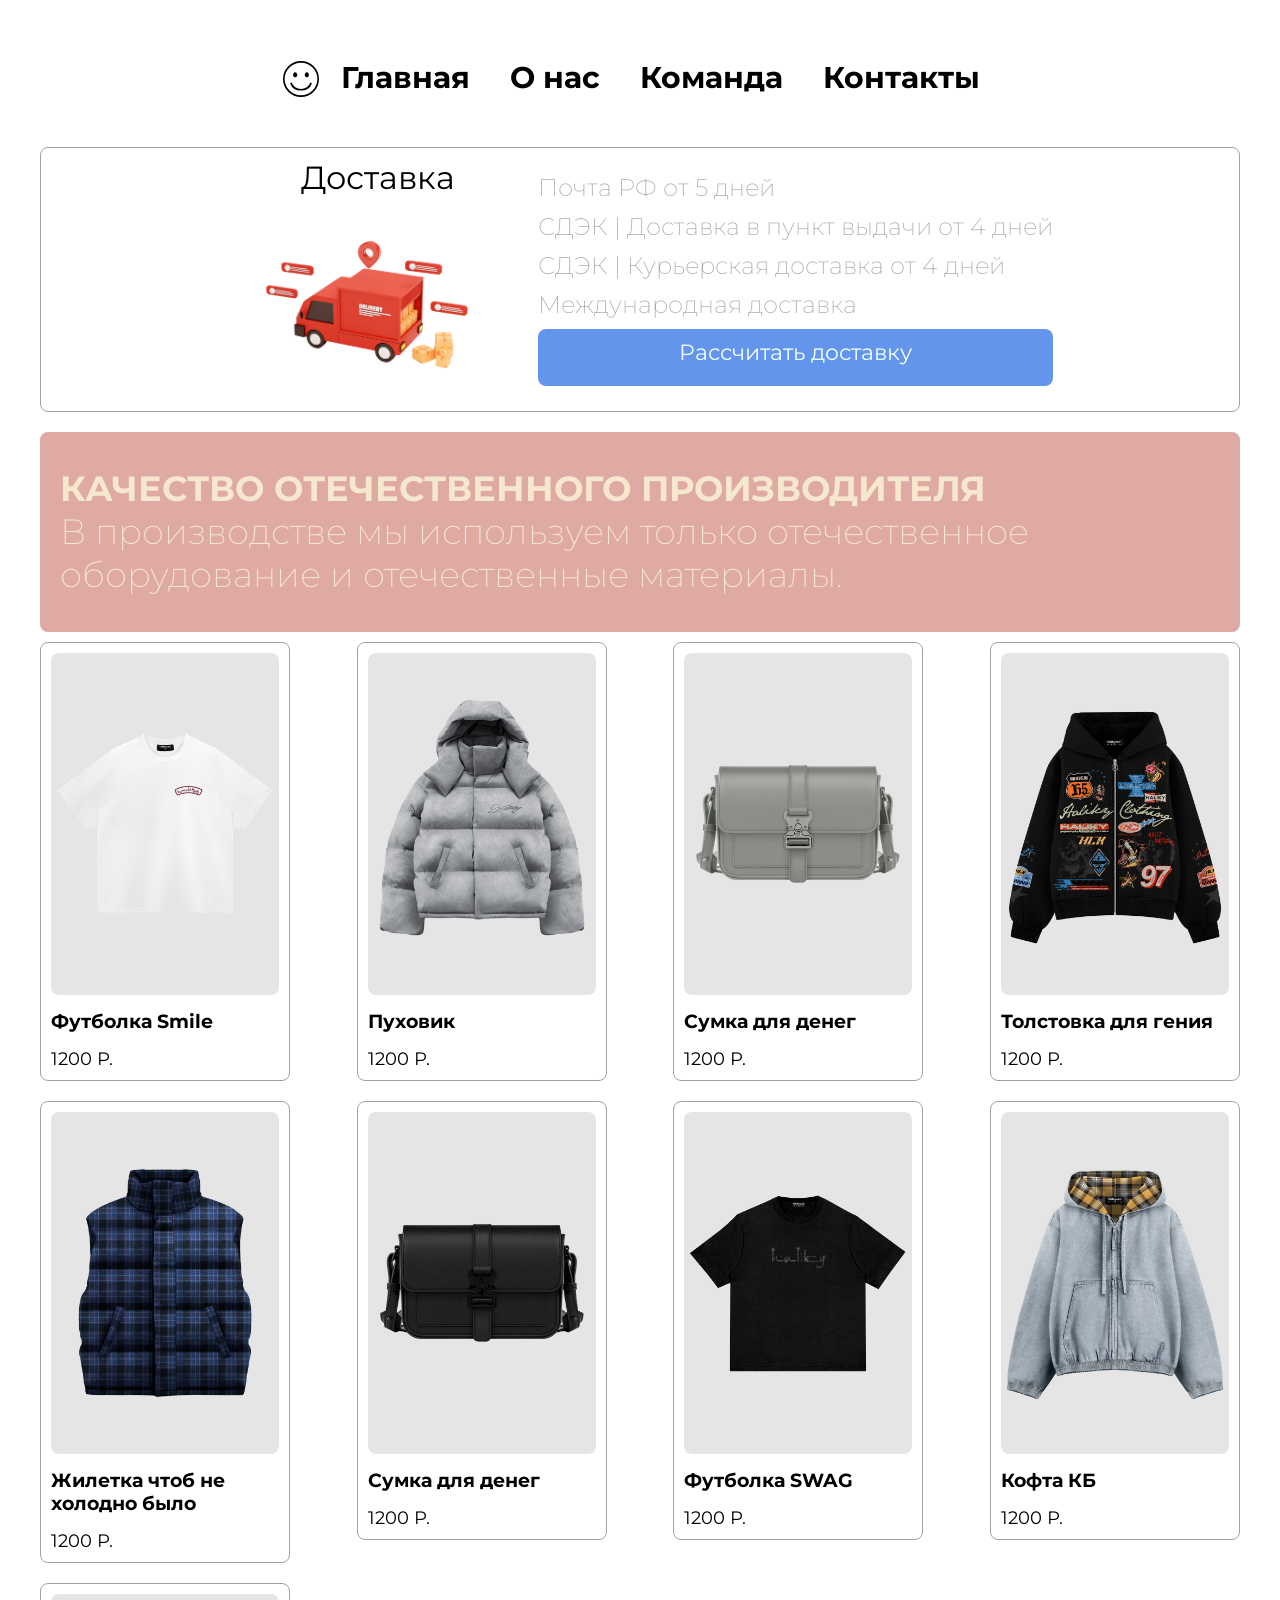
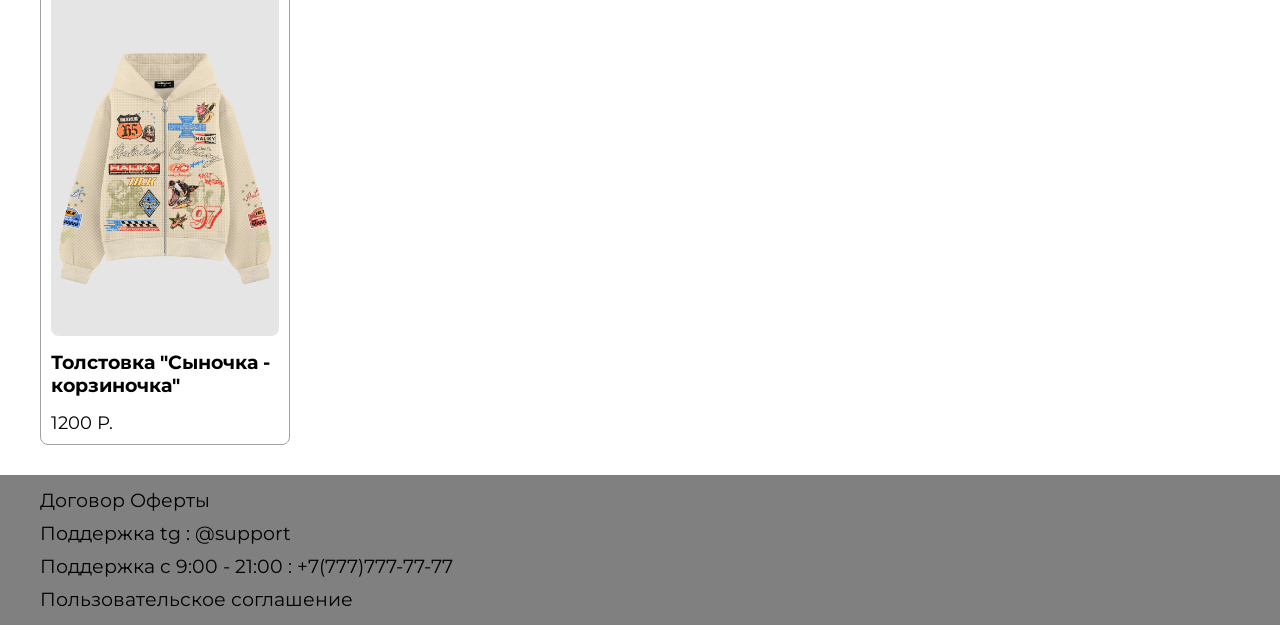
<file: index.html>
<!DOCTYPE html>
<html lang="en">
<head>
    <link href="https://fonts.googleapis.com/css2?family=Montserrat:wght@200;400;700&display=swap" rel="stylesheet">
    <link rel="stylesheet" href="style.css">
    <meta charset="UTF-8">
    <meta name="viewport" content="width=device-width, initial-scale=1.0">
    <title>Document</title>
</head>
<body>
    
  
    <!--Шапка-->
<div class="menu">
    <input type="checkbox" id="burger-checkbox" class="burger-checkbox">
    <label for="burger-checkbox" class="burger"></label>
    <ul class="menu-list">
        <li><a href="#" ><img src="res/logo.svg"class="logo"></a></li>
        <li><a href="#" class="menu-item">Главная</a><li>
        <li><a href="#" class="menu-item">О нас</a><li>
        <li><a href="#" class="menu-item">Команда</a><li>
        <li><a href="#" class="menu-item">Контакты</a><li>
    </ul>
</div>
    <!--Тело-->
    <div class="body">
        <!--Инфо по доставке-->
        <div class="questions">
            <div class="part1">
                <h1>Доставка</h1>
                <img src="res/dostavka.png">
            </div>
            <div class="part2">
                <h2>Почта РФ от 5 дней</h2>
                <h2>СДЭК | Доставка в пункт выдачи от 4 дней</h2>
                <h2>СДЭК | Курьерская доставка от 4 дней</h2>
                <h2>Международная доставка</h2>
                <button><h3>Рассчитать доставку</h3></button>
            </div>
            
        </div>
        <div class="shop">
            <!--Реклама-->
            <div class="add">
            <h1>КАЧЕСТВО ОТЕЧЕСТВЕННОГО ПРОИЗВОДИТЕЛЯ</h1>
            <h2>В производстве мы используем только отечественное оборудование и отечественные материалы.</h2>
            </div>
            <!--Сетка товаров-->
            <div class="grid">
                <a href="index2.html">
                    <div class="card">
                    <img src="res/products/16960fa8fea29991264ba2fb29ae563d.jpg">
                    <h1>Футболка Smile</h1>
                    <h2>1200 Р.</h2>
                </div>
                </a>
                
                <a href="index2.html">
                     <div class="card">
                    <img src="res/products/30751977.jpg">
                    <h1>Пуховик</h1>
                    <h2>1200 Р.</h2>
                </div>
                </a>
                

                <a href="index2.html">
                     <div class="card">
                    <img src="res/products/44131298.jpg">
                    <h1>Сумка для денег</h1>
                    <h2>1200 Р.</h2>
                </div>
                </a>
                

                <a href="index2.html">
                    <div class="card">
                    <img src="res/products/7921855ac4dc399cd3b2228fe842abca.jpg">
                    <h1>Толстовка для гения</h1>
                    <h2>1200 Р.</h2>
                </div>
                </a>
                 

                <a href="index2.html">
                   <div class="card">
                    <img src="res/products/7ffe45ed667632df34f18480bacf09c3.jpg">
                    <h1>Жилетка чтоб не холодно было</h1>
                    <h2>1200 Р.</h2>
                </div> 
                </a>
                 

                <a href="index2.html">
                     <div class="card">
                    <img src="res/products/90215567.jpg">
                    <h1>Сумка для денег</h1>
                    <h2>1200 Р.</h2>
                </div>
                </a>
                

                <a href="index2.html">
                    <div class="card">
                    <img src="res/products/90541709.jpg">
                    <h1>Футболка SWAG</h1>
                    <h2>1200 Р.</h2>
                </div>
                </a>
                 

                <a href="index2.html">
                    <div class="card">
                    <img src="res/products/e4aa6c829227cd592bddb562a3aa93c7.jpg">
                    <h1>Кофта КБ</h1>
                    <h2>1200 Р.</h2>
                </div>
                </a>
                 

                <a href="index2.html">
                    <div class="card">
                    <img src="res/products/efb354d24cb4b7542f6a995c4e6ab6b6.jpg">
                    <h1>Толстовка "Сыночка - корзиночка"</h1>
                    <h2>1200 Р.</h2>
                </div>
                </a>
            </div>
        </div>
    </div>
</body>
<footer>
    <h1>Договор Оферты</h1>
    <h1>Поддержка tg : @support</h1>
    <h1>Поддержка c 9:00 - 21:00 : +7(777)777-77-77</h1>
    <h1>Пользовательское соглашение</h1>
</footer>
</html>
</file>
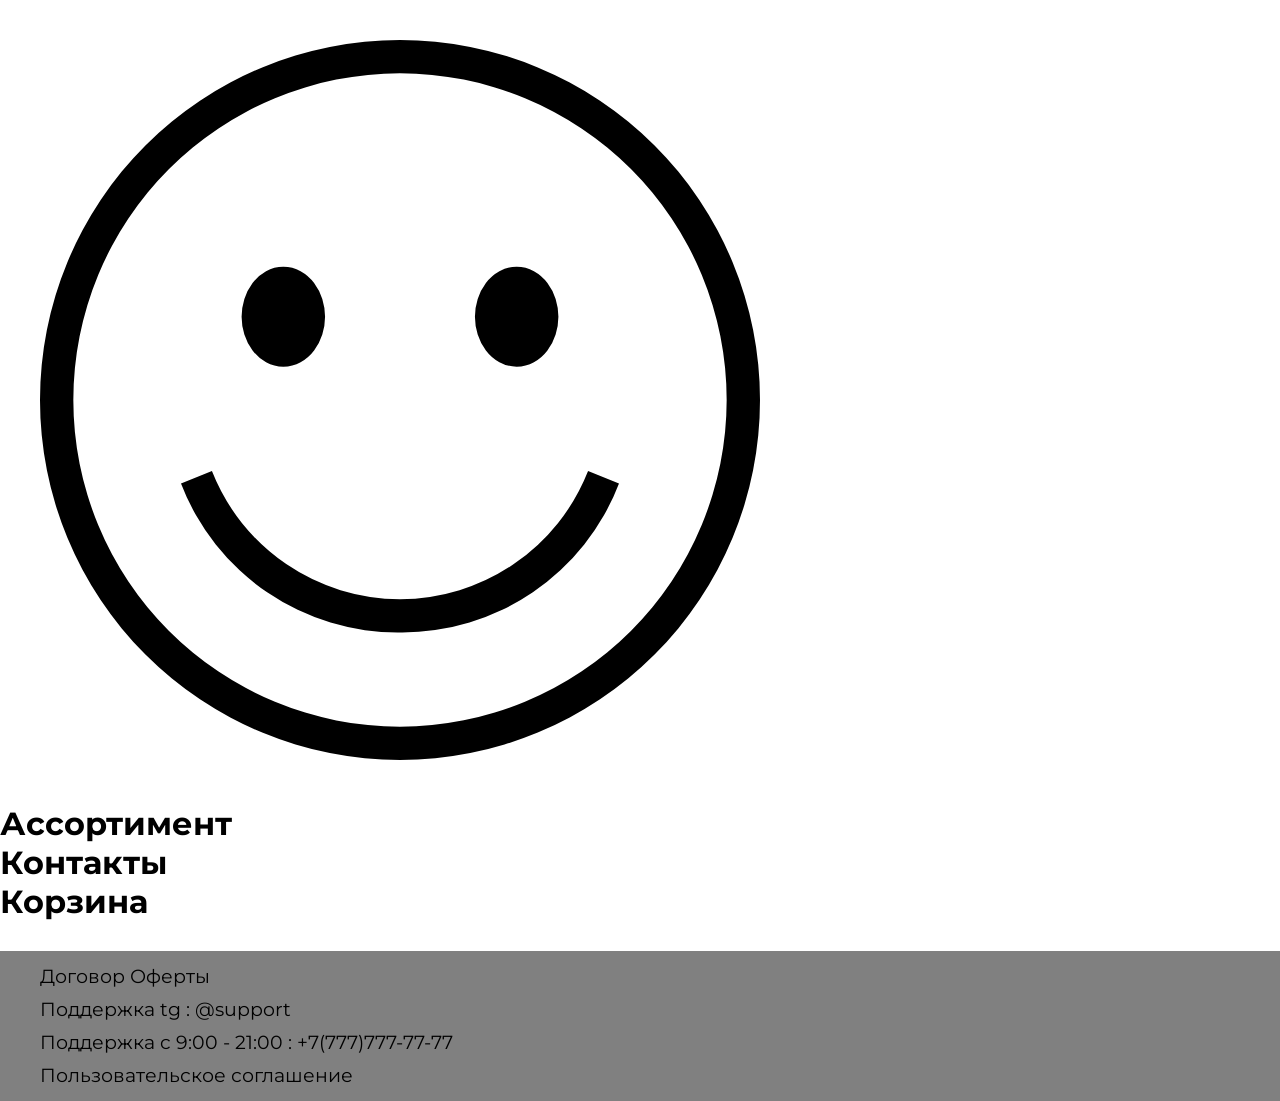
<file: index2.html>
<!DOCTYPE html>
<html lang="en">
<head>
    <link href="https://fonts.googleapis.com/css2?family=Montserrat:wght@200;400;700&display=swap" rel="stylesheet">
    <link rel="stylesheet" href="style.css">
    <meta charset="UTF-8">
    <meta name="viewport" content="width=device-width, initial-scale=1.0">
    <title>Document</title>
</head>
<body>
    <!--Шапка-->
    <div class="header">
        <img src="res/logo.svg" class="header-img">
        <a href="index.html"><h1>Ассортимент</h1></a>
        <h1>Контакты</h1>
        <h1>Корзина</h1>
    </div>
    <!--Тело-->
    <div class="body">

    </div>

</body>
<footer>
    <h1>Договор Оферты</h1>
    <h1>Поддержка tg : @support</h1>
    <h1>Поддержка c 9:00 - 21:00 : +7(777)777-77-77</h1>
    <h1>Пользовательское соглашение</h1>
</footer>
</html>
</file>
<file: style.css>
*{
    margin: 0;
    padding: 0;
    box-sizing: border-box;
    font-family: 'Montserrat', sans-serif;
}
.menu{
margin: 40px;
}
.menu-list{ 
    display: flex;
    flex-direction: row;
    gap:20px;
     list-style-type: none;
     font-weight: 700;
     font-size: 30px;
     justify-content: center;
}
.burger-checkbox{
    visibility: hidden;
}
.logo{
    width: 40px;
}
.body{
    margin-left: 40px;
    margin-right: 40px;
    display: flex;
    flex-direction: row;
    gap: 20px;
    margin-bottom: 30px;
}
.questions{
    display: flex;
    flex-direction: column;
    gap: 10px;
    align-self: flex-start;
    max-width: 400px;
    border: 1px solid rgb(161, 161, 161);
    border-radius: 8px;
    padding: 10px;
}
.questions img{
    max-width: 100%;
    border-radius: 8px;
}
.questions h1{
    text-align: center;
    font-weight: 400;
}
.questions h2{
    font-weight: 200;
    color: darkgray;
}
.questions h3{
    font-weight: 400;
    margin-bottom: 10px;
    font-size: 22px;
}
.questions button{
    border: 0;
    background-color: cornflowerblue;
    color: azure;
    padding: 10px;
    justify-self: center;
    width: 100%;
    border-radius: 8px;
    
}
.questions button:hover{
    background-color: rgb(61, 92, 148);
 
    
}
.shop{
    flex: 1;
    display: flex;
    flex-direction: column;
    gap: 10px;
    
}
.add{
    display: flex;
    flex-direction: column;
    justify-content: center;
    width: 100%;
    height: 200px;
    background-color: rgba(223, 170, 164, 1);
    border-radius: 8px;
    padding: 20px;
    color: rgba(246, 232, 206, 1);
    
}
.add h1{
    font-size: 35px;
}
.add h2{
    font-weight: 200;
    font-size: 35px;
}

.grid{
    display: flex;
    flex-direction: row;
    flex-wrap: wrap;
    gap: 20px;
    justify-content: space-between;
}

.card{
    display: flex;
    flex-direction: column;
    max-width: 400px;
    width: 100%;
    border: 1px solid rgb(161, 161, 161);
    border-radius: 8px;
    padding: 10px;
    gap: 15px;
}
.card img{
    border-radius: 8px;
    max-width: 100%;  
    height: auto;      
    object-fit: cover; 
}
.card h1{
    font-size: 19px;
}
.card h2{
    font-weight: 400;
    font-size: 18px;
}

footer{
    height: 150px;
    display: flex;
    flex-direction: column;
    align-items: start;
    gap:10px;
    background-color: gray;
    justify-content: center;
}
footer h1{
    margin: 0 40px;
    font-weight: 400;
    font-size: 19px;
}
a{
    text-decoration: none;
    color: black;
}
.part2{
    display: flex;
    flex-direction: column;
    gap: 10px;
}

@media screen and (max-width:1739px){
    .body{
        flex-direction: column;
    }
    .card{
        max-width: 350px;
    }
    .questions{
        flex: 1;
        flex-direction: row;
        width: 100%;    
        max-width: none;
        align-items: center;
        justify-content: center;
    }
    .questions img{
        max-width: 300px;
    }
}
@media screen and (max-width:1539px){
    .card{
        max-width: 300px;
    }

}
@media screen and (max-width:1339px){
    .card{
        max-width: 250px;
    }

}
@media screen and (max-width:1139px){
    .card{
        max-width: 200px;
    }
    .card h1{
    font-size: 17px;
    }
    .card h2{
        font-weight: 400;
        font-size: 16px;
    }
}
@media screen and (max-width:1044px){
    .logo{
        visibility: hidden;
    }
    .header{
        visibility: none;
    }
    .add h1{
    font-size: 25px;
    }
    .add h2{
        font-weight: 200;
        font-size: 25px;
    }
    .burger-checkbox {
  position: absolute;
  visibility: hidden;
}
.burger {
  position: relative;
  z-index: 1;
  cursor: pointer;
  display: block;
  position: relative;
  border: none;
  background: transparent;
  width: 40px;
  height: 26px;
}
.burger::before,
.burger::after {
  content: '';
  left: 0;
  position: absolute;
  display: block;
  width: 100%;
  height: 4px;
  border-radius: 10px;
  background: #000;
}
.burger::before {
  top: 0;
  box-shadow: 0 11px 0 #000;
  transition: box-shadow .3s .15s, top .3s .15s, transform .3s;
}
.burger::after {
  bottom: 0;
  transition: bottom .3s .15s, transform .3s;
}
.burger-checkbox:checked + .burger::before {
  top: 11px;
  transform: rotate(45deg);
  box-shadow: 0 6px 0 rgba(0,0,0,0);
  transition: box-shadow .15s, top .3s, transform .3s .15s;
}
.burger-checkbox:checked + .burger::after {
  bottom: 11px;
  transform: rotate(-45deg);
  transition: bottom .3s, transform .3s .15s;
}
.menu-list {
  top: 0;
  left: 0;
  position: absolute;
  display: grid;
  gap: 12px;
  padding: 42px 0;
  margin: 0;
  background: rgb(255, 255, 255);
  list-style-type: none;
  transform: translateX(-100%);
  transition: .3s;
  width: 200px;
}
.menu-item {
  display: block;
  padding: 8px;
  color: rgb(0, 0, 0);
  font-size: 18px;
  text-align: center;
  text-decoration: none;
}
.menu-item:hover {
  background: rgba(255,255,255,.2)
}
.burger-checkbox:checked ~ .menu-list {
  transform: translateX(0);
}
}
@media screen and (max-width:939px){
  .card{
        max-width: 350px;
    }
    .questions h1{
        text-align: center;
        font-weight: 400;
        font-size: 23px;
    }
    .questions h2{
        font-weight: 200;
        color: darkgray;
        font-size: 18px;
    }
    .questions h3{
        font-weight: 400;
        margin-bottom: 10px;
        font-size: 18px;
    }
}

@media screen and (max-width:799px){
  .card{
        width: 100%;
        max-width: none;
    }
    .questions h1{
        text-align: center;
        font-weight: 400;
        font-size: 20px;
    }
    .questions h2{
        font-weight: 200;
        color: darkgray;
        font-size: 16px;
    }
    .questions h3{
        font-weight: 400;
        margin-bottom: 10px;
        font-size: 16px;
    }
    .header nav{
        flex-direction: column;
    }
    footer{
        height: 200;
        font-size: 16px;
    }
}
@media screen and (max-width:599px){
    .questions img{
    max-width: 200px;
    border-radius: 8px;
    }
  .card{
        width: 100%;
        max-width: none;
    }
    .questions h1{
        text-align: center;
        font-weight: 400;
        font-size: 17px;
    }
    .questions h2{
        font-weight: 200;
        color: darkgray;
        font-size: 13px;
    }
    .questions h3{
        font-weight: 400;
        margin-bottom: 10px;
        font-size: 13px;
    }
    .header{
        flex-direction: column;
    }
    .add h1{
    font-size: 19px;
    }
    .add h2{
        font-weight: 200;
        font-size: 19px;
    }
}
@media screen and (max-width:490px){
    .questions img{
    max-width: 150px;
    border-radius: 8px;
    }
  .card{
        width: 100%;
        max-width: none;
    }
    .questions h1{
        text-align: center;
        font-weight: 400;
        font-size: 15px;
    }
    .questions h2{
        font-weight: 200;
        color: darkgray;
        font-size: 11px;
    }
    .questions h3{
        font-weight: 400;
        margin-bottom: 10px;
        font-size: 11px;
    }
    .header{
        flex-direction: column;
    }
    .add h1{
    font-size: 15px;
    }
    .add h2{
        font-weight: 200;
        font-size: 15px;
    }
    .header{
        font-size: 15px;
    }
}
@media screen and (max-width:390px){
    .questions{
    flex-direction: column;
    max-width: 390px;
}
.questions img{
    max-width: 100%;
    border-radius: 8px;
}
.questions h1{
    text-align: center;
    font-weight: 400;
    font-size: 17px;
}
.questions h2{
    font-weight: 200;
    color: darkgray;
    font-size: 17px;
}
.questions h3{
    font-weight: 400;
    margin-bottom: 10px;
    font-size: 17px;
}
.questions button{
    border: 0;
    background-color: cornflowerblue;
    color: azure;
    padding: 10px;
    justify-self: center;
    width: 100%;
    border-radius: 8px;
    
}
}

@media screen and (max-width:300px){
  .card{
        width: 100%;
        max-width: none;
    }
    .questions h1{
        text-align: center;
        font-weight: 400;
        font-size: 12px;
    }
    .questions h2{
        font-weight: 200;
        color: darkgray;
        font-size: 10px;
    }
    .questions h3{
        font-weight: 400;
        margin-bottom: 10px;
        font-size: 10px;
    }
    .header{
        flex-direction: column;
    }
    .add h1{
    font-size: 12px;
    }
    .add h2{
        font-weight: 200;
        font-size: 12px;
    }
    .header{
        font-size: 12px;
    }
}
</file>
